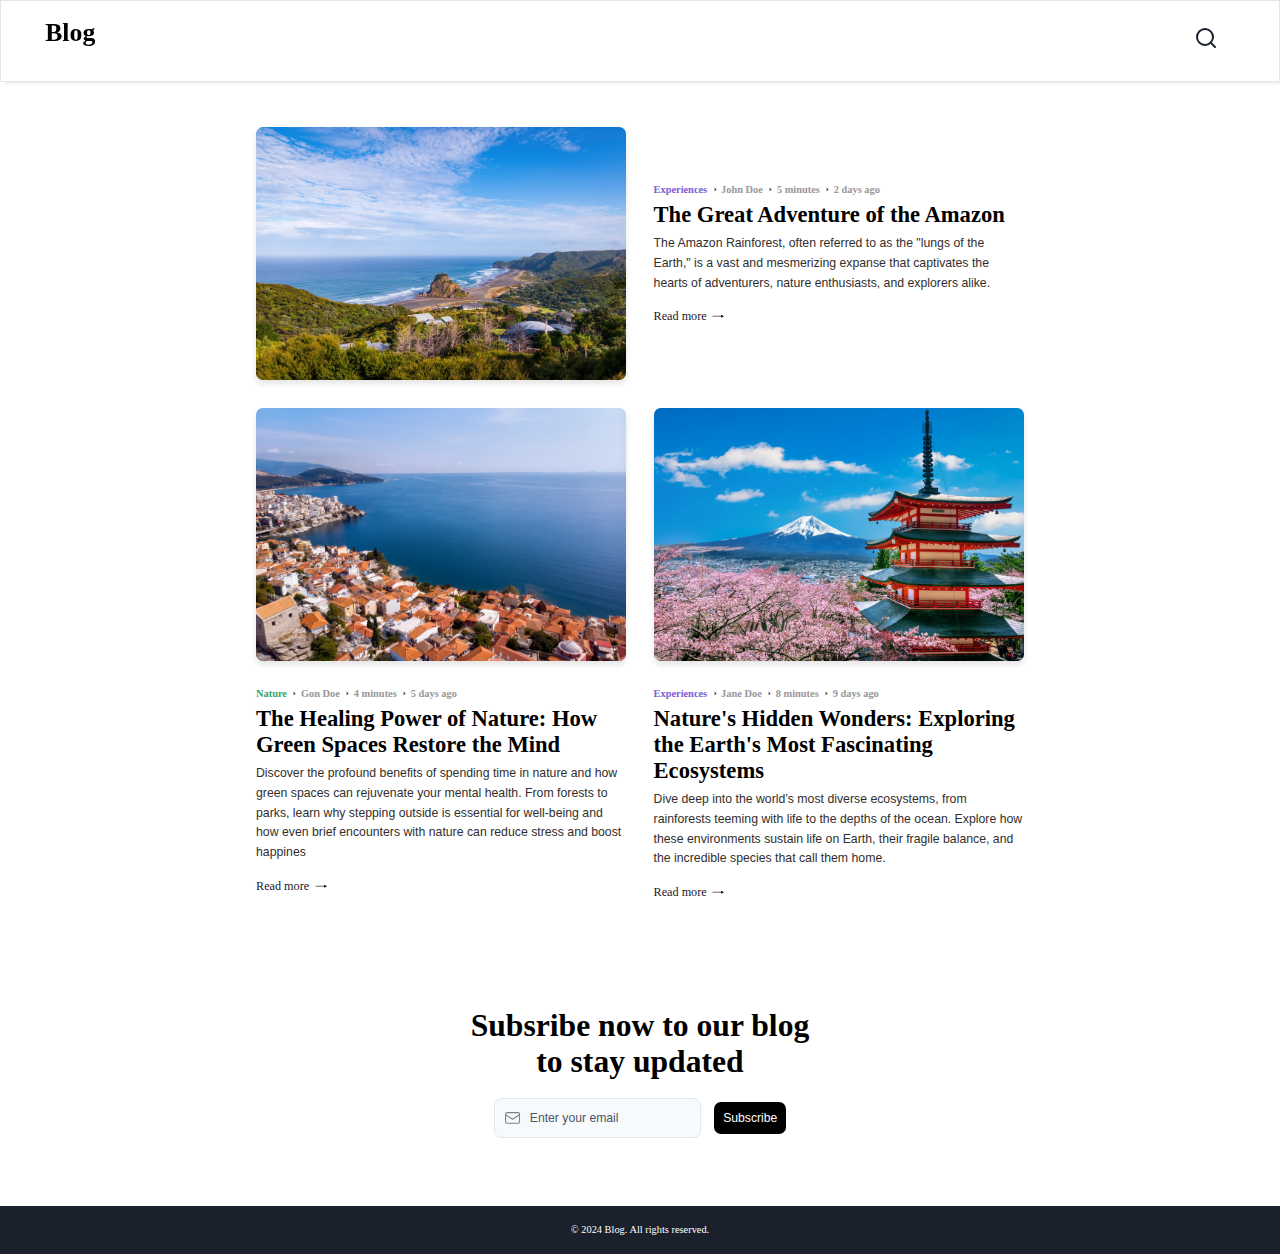
<file: index.html>
<!DOCTYPE html>
<html lang="en">
  <head>
    <meta charset="UTF-8" />
    <meta name="viewport" content="width=device-width, initial-scale=1.0" />
    <meta http-equiv="X-UA-Compatible" content="ie=edge" />
    <title>Blog</title>
    <link rel="stylesheet" href="styles/global.css" />
    <link rel="icon" href="assets/images/favicon.ico" type="image/x-icon" />
  </head>
  <body>
    <!-- Header Start -->
    <header>
      <!-- Mobile Navigation Background -->
      <div class="nav__bg--mobile"></div>

      <!-- Navigation Toggle Checkbox -->
      <input
        type="checkbox"
        class="header__checkbox"
        id="nav-toggle"
        onchange="playAudio()"
      />

      <!-- Navigation Toggle Button -->
      <label for="nav-toggle" class="header__btn">
        <span class="header__icon">&nbsp;</span>
      </label>

      <!-- Overlay Filter -->
      <div class="filter" onclick="unCheckMenu()"></div>

      <!-- Logo -->
      <a href="index.html" class="typo-logo logo">Blog</a>

      <!-- Navigation Menu -->
      <nav class="nav">
        <ul class="nav__list" role="list">
          <li class="nav__item">
            <a href="" class="text-link nav__link" onclick="unCheckMenu()">
              <svg
                xmlns="http://www.w3.org/2000/svg"
                width="24"
                height="24"
                fill="none"
                stroke="currentColor"
                stroke-width="2"
                stroke-linecap="round"
                stroke-linejoin="round"
                class="feather feather-search"
              >
                <circle cx="11" cy="11" r="8"></circle>
                <line x1="21" y1="21" x2="16.65" y2="16.65"></line></svg
            ></a>
          </li>
        </ul>
      </nav>
    </header>
    <!-- Header End -->

    <!-- Main Content Start -->
    <main>
      <!-- Home Section -->
      <div class="home">
        <section class="posts">
          <!-- Blog Cards Container -->
          <div class="blog__cards">
            <!-- Full-width Blog Card -->
            <figure class="blog__full">
              <img
                src="assets/images/post-1.webp"
                alt="Image 1"
                class="blog__image"
              />
              <div class="blog__card--info">
                <!-- Category List -->
                <ol class="category__list">
                  <li class="category__item">
                    <span class="category__link text-small-600 text-purple">
                      Experiences
                    </span>
                  </li>
                  <li class="category__item">
                    <div class="category__item">
                      <svg
                        class="icon-arrow"
                        viewBox="0 0 24 24"
                        fill="none"
                        stroke="currentColor"
                      >
                        <polyline points="9 18 15 12 9 6"></polyline>
                      </svg>
                      <span class="category__link text-small-600"
                        >John Doe</span
                      >
                    </div>
                  </li>
                  <li class="category__item">
                    <div class="category__item">
                      <svg
                        class="icon-arrow"
                        viewBox="0 0 24 24"
                        fill="none"
                        stroke="currentColor"
                      >
                        <polyline points="9 18 15 12 9 6"></polyline>
                      </svg>
                      <span class="category__link text-small-600"
                        >5 minutes</span
                      >
                    </div>
                  </li>
                  <li class="category__item">
                    <div class="category__item">
                      <svg
                        class="icon-arrow"
                        viewBox="0 0 24 24"
                        fill="none"
                        stroke="currentColor"
                      >
                        <polyline points="9 18 15 12 9 6"></polyline>
                      </svg>
                      <span class="category__link text-small-600"
                        >2 days ago</span
                      >
                    </div>
                  </li>
                </ol>
                <!-- Category List End -->

                <!-- Blog Title -->
                <figcaption class="title">
                  The Great Adventure of the Amazon
                </figcaption>

                <!-- Blog Description -->
                <p class="text-description text-gray">
                  The Amazon Rainforest, often referred to as the "lungs of the
                  Earth," is a vast and mesmerizing expanse that captivates the
                  hearts of adventurers, nature enthusiasts, and explorers
                  alike.
                </p>

                <!-- Read More Button -->
                <a href="static/blog.html" class="read__btn text-link"
                  >Read more
                  <svg
                    class="icon-arrow-2"
                    width="100"
                    height="50"
                    viewBox="0 0 100 50"
                    xmlns="http://www.w3.org/2000/svg"
                  >
                    <line
                      x1="10"
                      y1="25"
                      x2="70"
                      y2="25"
                      stroke="black"
                      stroke-width="4"
                    />
                    <polygon points="70,15 90,25 70,35" fill="black" />
                  </svg>
                </a>
              </div>
            </figure>

            <!-- Mini Blog Card 1 -->
            <figure class="blog__mini--1">
              <img
                src="assets/images/post-2.webp"
                alt="Image 2"
                class="blog__image"
              />
              <div class="blog__card--info">
                <!-- Category List -->
                <ol class="category__list">
                  <li class="category__item">
                    <span class="category__link text-small-600 text-green">
                      Nature
                    </span>
                  </li>
                  <li class="category__item">
                    <div class="category__item">
                      <svg
                        class="icon-arrow"
                        viewBox="0 0 24 24"
                        fill="none"
                        stroke="currentColor"
                      >
                        <polyline points="9 18 15 12 9 6"></polyline>
                      </svg>
                      <span class="category__link text-small-600">Gon Doe</span>
                    </div>
                  </li>
                  <li class="category__item">
                    <div class="category__item">
                      <svg
                        class="icon-arrow"
                        viewBox="0 0 24 24"
                        fill="none"
                        stroke="currentColor"
                      >
                        <polyline points="9 18 15 12 9 6"></polyline>
                      </svg>
                      <span class="category__link text-small-600"
                        >4 minutes</span
                      >
                    </div>
                  </li>
                  <li class="category__item">
                    <div class="category__item">
                      <svg
                        class="icon-arrow"
                        viewBox="0 0 24 24"
                        fill="none"
                        stroke="currentColor"
                      >
                        <polyline points="9 18 15 12 9 6"></polyline>
                      </svg>
                      <span class="category__link text-small-600"
                        >5 days ago</span
                      >
                    </div>
                  </li>
                </ol>
                <!-- Category List End -->

                <!-- Blog Title -->
                <figcaption class="title">
                  The Healing Power of Nature: How Green Spaces Restore the Mind
                </figcaption>

                <!-- Blog Description -->
                <p class="text-description text-gray">
                  Discover the profound benefits of spending time in nature and
                  how green spaces can rejuvenate your mental health. From
                  forests to parks, learn why stepping outside is essential for
                  well-being and how even brief encounters with nature can
                  reduce stress and boost happines
                </p>

                <!-- Read More Button -->
                <a href="static/blog.html" class="read__btn text-link">
                  Read more
                  <svg
                    class="icon-arrow-2"
                    width="100"
                    height="50"
                    viewBox="0 0 100 50"
                    xmlns="http://www.w3.org/2000/svg"
                  >
                    <line
                      x1="10"
                      y1="25"
                      x2="70"
                      y2="25"
                      stroke="black"
                      stroke-width="4"
                    />
                    <polygon points="70,15 90,25 70,35" fill="black" />
                  </svg>
                </a>
              </div>
            </figure>

            <!-- Mini Blog Card 2 -->
            <figure class="blog__mini--2">
              <img
                src="assets/images/post-3.webp"
                alt="Image 3"
                class="blog__image"
              />
              <div class="blog__card--info">
                <!-- Category List -->
                <ol class="category__list">
                  <li class="category__item">
                    <span class="category__link text-small-600 text-purple">
                      Experiences
                    </span>
                  </li>
                  <li class="category__item">
                    <div class="category__item">
                      <svg
                        class="icon-arrow"
                        viewBox="0 0 24 24"
                        fill="none"
                        stroke="currentColor"
                      >
                        <polyline points="9 18 15 12 9 6"></polyline>
                      </svg>
                      <span class="category__link text-small-600"
                        >Jane Doe</span
                      >
                    </div>
                  </li>
                  <li class="category__item">
                    <div class="category__item">
                      <svg
                        class="icon-arrow"
                        viewBox="0 0 24 24"
                        fill="none"
                        stroke="currentColor"
                      >
                        <polyline points="9 18 15 12 9 6"></polyline>
                      </svg>
                      <span class="category__link text-small-600"
                        >8 minutes</span
                      >
                    </div>
                  </li>
                  <li class="category__item">
                    <div class="category__item">
                      <svg
                        class="icon-arrow"
                        viewBox="0 0 24 24"
                        fill="none"
                        stroke="currentColor"
                      >
                        <polyline points="9 18 15 12 9 6"></polyline>
                      </svg>
                      <span class="category__link text-small-600"
                        >9 days ago</span
                      >
                    </div>
                  </li>
                </ol>
                <!-- Category List End -->

                <!-- Blog Title -->
                <figcaption class="title">
                  Nature's Hidden Wonders: Exploring the Earth's Most
                  Fascinating Ecosystems
                </figcaption>

                <!-- Blog Description -->
                <p class="text-description text-gray">
                  Dive deep into the world’s most diverse ecosystems, from
                  rainforests teeming with life to the depths of the ocean.
                  Explore how these environments sustain life on Earth, their
                  fragile balance, and the incredible species that call them
                  home.
                </p>

                <!-- Read More Button -->
                <a href="static/blog.html" class="read__btn text-link">
                  Read more
                  <svg
                    class="icon-arrow-2"
                    width="100"
                    height="50"
                    viewBox="0 0 100 50"
                    xmlns="http://www.w3.org/2000/svg"
                  >
                    <line
                      x1="10"
                      y1="25"
                      x2="70"
                      y2="25"
                      stroke="black"
                      stroke-width="4"
                    />
                    <polygon points="70,15 90,25 70,35" fill="black" />
                  </svg>
                </a>
              </div>
            </figure>
          </div>
        </section>
        <!--Subscribe Form-->
        <section class="subscribe">
          <h1 class="title-lg">
            Subsribe now to our blog <br />
            to stay updated
          </h1>
          <form action="POST" class="form">
            <div class="form__inputbox">
              <!-- Mail icon (instead of react-icons, use SVG or a font icon library) -->
              <svg
                xmlns="http://www.w3.org/2000/svg"
                fill="none"
                viewBox="0 0 24 24"
                stroke-width="1.5"
                stroke="currentColor"
                class="icon"
                width="24"
                height="24"
              >
                <path
                  stroke-linecap="round"
                  stroke-linejoin="round"
                  d="M21.75 7.5v9.75A2.25 2.25 0 0119.5 19.5H4.5a2.25 2.25 0 01-2.25-2.25V7.5m19.5 0v-.75a2.25 2.25 0 00-2.25-2.25H4.5a2.25 2.25 0 00-2.25 2.25v.75m19.5 0l-9.75 6.375L2.25 7.5"
                />
              </svg>

              <!-- Input field -->
              <input
                type="email"
                id="newsEmail"
                placeholder="Enter your email"
                class="form__input text-link"
                required
              />
            </div>

            <!-- Submit button -->
            <button type="submit" class="form__btn text-link">Subscribe</button>
          </form>
        </section>
      </div>
    </main>
    <!-- Main Content End -->

    <!-- Footer Start -->
    <footer>
      <p class="text-small">© 2024 Blog. All rights reserved.</p>
    </footer>
    <!-- Footer End -->

    <audio id="audioPlayer">
      <source src="assets/audio/audio.mp3" type="audio/mp3" />

      Your browser does not support the audio tag.
    </audio>
    <!-- JavaScript -->
    <script src="assets/scripts/script.js"></script>
  </body>
</html>
</file>
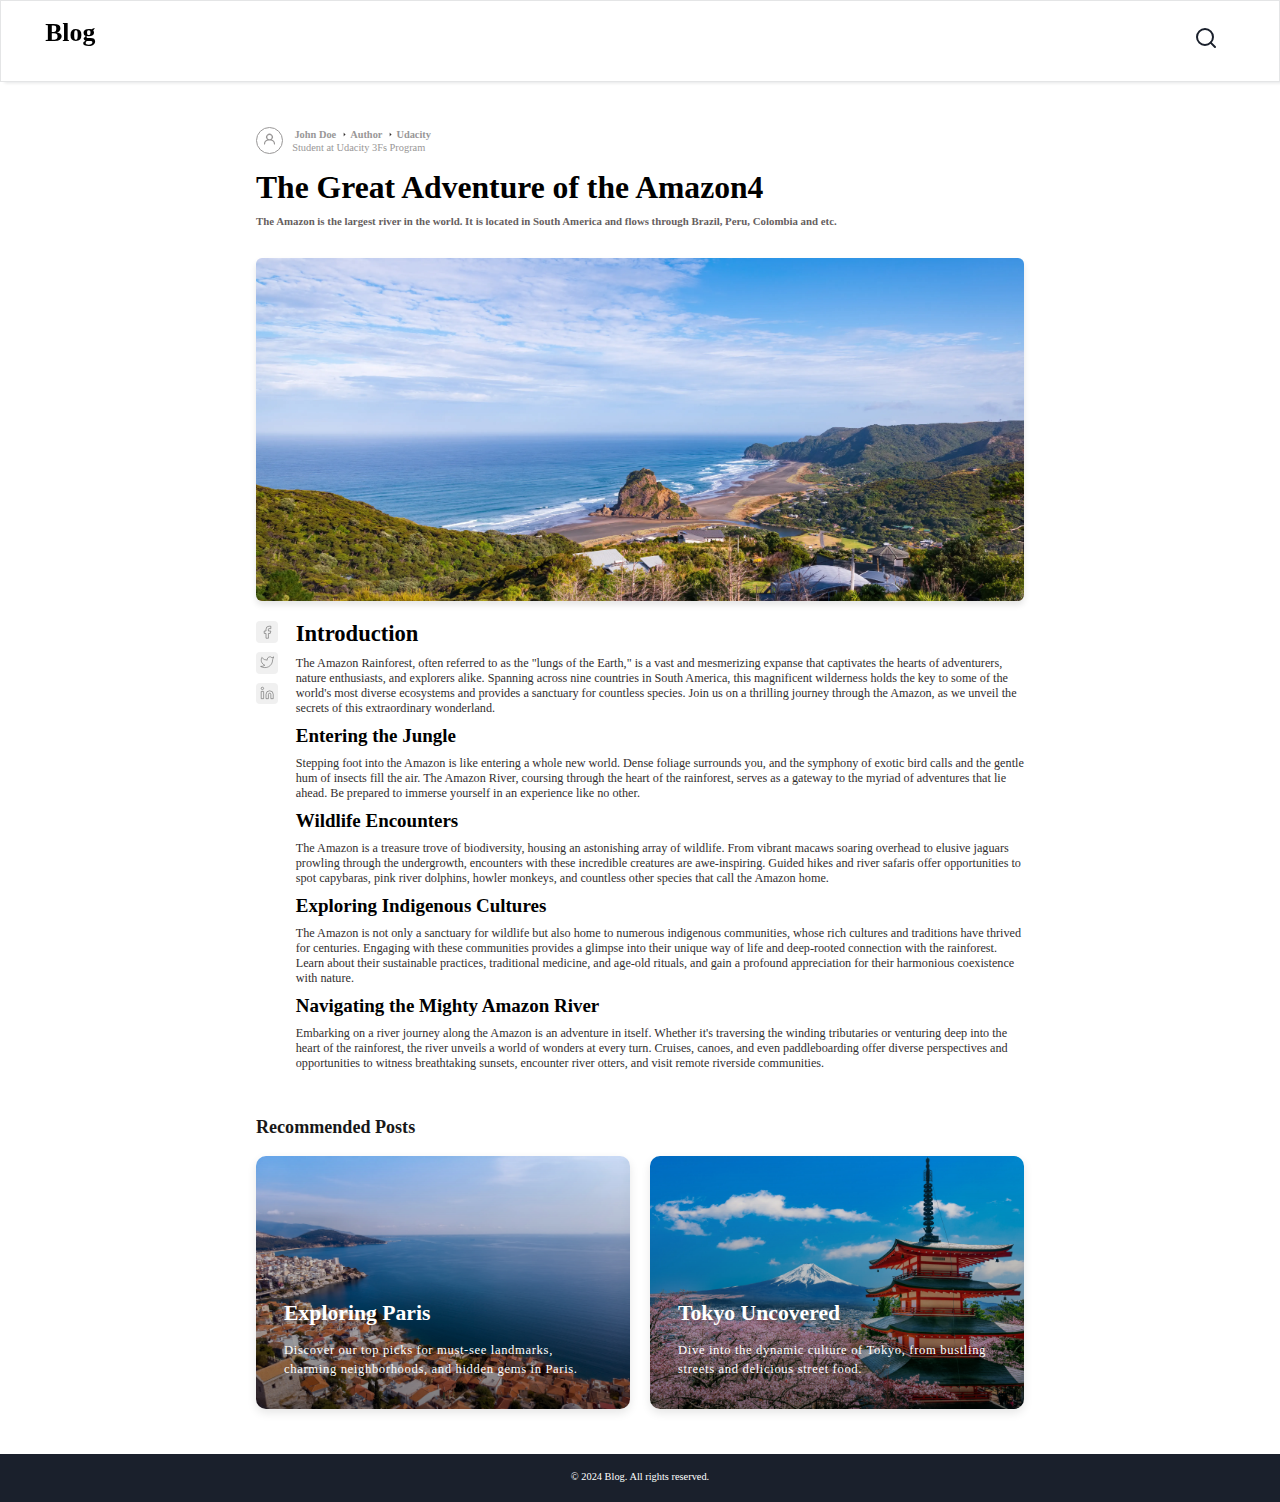
<file: static/blog.html>
<!DOCTYPE html>
<html lang="en">
  <head>
    <meta charset="UTF-8" />
    <meta name="viewport" content="width=device-width, initial-scale=1.0" />
    <meta http-equiv="X-UA-Compatible" content="ie=edge" />
    <title>Blog</title>
    <link rel="stylesheet" href="../styles/global.css" />
    <link rel="icon" href="assets/images/favicon.ico" type="image/x-icon" />
  </head>
  <body>
    <!-- Header Start -->
    <!-- Header Start -->
    <header>
      <!-- Mobile Navigation Background -->
      <div class="nav__bg--mobile"></div>

      <!-- Navigation Toggle Checkbox -->
      <input
        type="checkbox"
        class="header__checkbox"
        id="nav-toggle"
        onchange="playAudio()"
      />

      <!-- Navigation Toggle Button -->
      <label for="nav-toggle" class="header__btn">
        <span class="header__icon">&nbsp;</span>
      </label>

      <!-- Overlay Filter -->
      <div class="filter" onclick="unCheckMenu()"></div>

      <!-- Logo -->
      <a href="../index.html" class="typo-logo logo">Blog</a>

      <!-- Navigation Menu -->
      <nav class="nav">
        <ul class="nav__list" role="list">
          <li class="nav__item">
            <a href="" class="text-link nav__link" onclick="unCheckMenu()">
              <svg
                xmlns="http://www.w3.org/2000/svg"
                width="24"
                height="24"
                fill="none"
                stroke="currentColor"
                stroke-width="2"
                stroke-linecap="round"
                stroke-linejoin="round"
                class="feather feather-search"
              >
                <circle cx="11" cy="11" r="8"></circle>
                <line x1="21" y1="21" x2="16.65" y2="16.65"></line></svg
            ></a>
          </li>
        </ul>
      </nav>
    </header>
    <!-- Header End -->

    <!-- Main Content Start -->
    <main>
      <div class="full-post">
        <!-- Blog Post Start -->
        <article class="post">
          <header class="post__header">
            <!-- Category List -->
            <div class="category__list category__user mb-10">
              <div class="category__item category__image">
                <img
                  src="../assets/images/user.svg"
                  alt="user image"
                  class="user-image"
                />
              </div>
              <div class="category__item">
                <span class="category__link text-small-600">John Doe</span>
              </div>
              <div class="category__item">
                <div class="category__item">
                  <svg
                    class="icon-arrow"
                    viewBox="0 0 24 24"
                    fill="none"
                    stroke="currentColor"
                  >
                    <polyline points="9 18 15 12 9 6"></polyline>
                  </svg>
                  <span class="category__link text-small-600">Author</span>
                </div>
              </div>
              <div class="category__item">
                <div class="category__item">
                  <svg
                    class="icon-arrow"
                    viewBox="0 0 24 24"
                    fill="none"
                    stroke="currentColor"
                  >
                    <polyline points="9 18 15 12 9 6"></polyline>
                  </svg>
                  <span class="category__link text-small-600">Udacity</span>
                </div>
              </div>

              <p class="bio text-small">Student at Udacity 3Fs Program</p>
            </div>

            <!-- Category List End -->
            <h1 class="title-lg">The Great Adventure of the Amazon4</h1>
            <p class="text-md-600 text-gray-light">
              The Amazon is the largest river in the world. It is located in
              South America and flows through Brazil, Peru, Colombia and etc.
            </p>
          </header>
          <!--Blog Image -->
          <img
            src="../assets/images/post-1.webp"
            alt="Aerial view of Amazon river winding through the rainforest"
            class="post__image"
          />

          <!--Blog Content-->
          <section class="post__content">
            <!--Socials-->
            <div class="social-icons">
              <a href="#" class="social-icon">
                <svg viewBox="0 0 24 24" xmlns="http://www.w3.org/2000/svg">
                  <path
                    d="M18 2h-3a5 5 0 00-5 5v3H7v4h3v8h4v-8h3l1-4h-4V7a1 1 0 011-1h3z"
                  />
                </svg>
              </a>
              <a href="#" class="social-icon">
                <svg viewBox="0 0 24 24" xmlns="http://www.w3.org/2000/svg">
                  <path
                    d="M23 3a10.9 10.9 0 01-3.14 1.53 4.48 4.48 0 00-7.86 3v1A10.66 10.66 0 013 4s-4 9 5 13a11.64 11.64 0 01-7 2c9 5 20 0 20-11.5a4.5 4.5 0 00-.08-.83A7.72 7.72 0 0023 3z"
                  />
                </svg>
              </a>
              <a href="#" class="social-icon">
                <svg viewBox="0 0 24 24" xmlns="http://www.w3.org/2000/svg">
                  <path
                    d="M16 8a6 6 0 016 6v7h-4v-7a2 2 0 00-2-2 2 2 0 00-2 2v7h-4v-7a6 6 0 016-6zM2 9h4v12H2z"
                  />
                  <circle cx="4" cy="4" r="2" />
                </svg>
              </a>
            </div>
            <!--Socials end-->

            <div class="post__content--container">
              <!--Post Beef start-->
              <h2 class="post__section-title-1">Introduction</h2>
              <p class="post__text text-gray">
                The Amazon Rainforest, often referred to as the "lungs of the
                Earth," is a vast and mesmerizing expanse that captivates the
                hearts of adventurers, nature enthusiasts, and explorers alike.
                Spanning across nine countries in South America, this
                magnificent wilderness holds the key to some of the world's most
                diverse ecosystems and provides a sanctuary for countless
                species. Join us on a thrilling journey through the Amazon, as
                we unveil the secrets of this extraordinary wonderland.
              </p>

              <h2 class="post__section-title-2">Entering the Jungle</h2>
              <p class="post__text text-gray">
                Stepping foot into the Amazon is like entering a whole new
                world. Dense foliage surrounds you, and the symphony of exotic
                bird calls and the gentle hum of insects fill the air. The
                Amazon River, coursing through the heart of the rainforest,
                serves as a gateway to the myriad of adventures that lie ahead.
                Be prepared to immerse yourself in an experience like no other.
              </p>

              <h2 class="post__section-title-2">Wildlife Encounters</h2>
              <p class="post__text text-gray">
                The Amazon is a treasure trove of biodiversity, housing an
                astonishing array of wildlife. From vibrant macaws soaring
                overhead to elusive jaguars prowling through the undergrowth,
                encounters with these incredible creatures are awe-inspiring.
                Guided hikes and river safaris offer opportunities to spot
                capybaras, pink river dolphins, howler monkeys, and countless
                other species that call the Amazon home.
              </p>

              <h2 class="post__section-title-2">
                Exploring Indigenous Cultures
              </h2>
              <p class="post__text text-gray">
                The Amazon is not only a sanctuary for wildlife but also home to
                numerous indigenous communities, whose rich cultures and
                traditions have thrived for centuries. Engaging with these
                communities provides a glimpse into their unique way of life and
                deep-rooted connection with the rainforest. Learn about their
                sustainable practices, traditional medicine, and age-old
                rituals, and gain a profound appreciation for their harmonious
                coexistence with nature.
              </p>

              <h2 class="post__section-title-2">
                Navigating the Mighty Amazon River
              </h2>
              <p class="post__text text-gray">
                Embarking on a river journey along the Amazon is an adventure in
                itself. Whether it's traversing the winding tributaries or
                venturing deep into the heart of the rainforest, the river
                unveils a world of wonders at every turn. Cruises, canoes, and
                even paddleboarding offer diverse perspectives and opportunities
                to witness breathtaking sunsets, encounter river otters, and
                visit remote riverside communities.
              </p>
              <!--Post Beef end-->
            </div>
          </section>
        </article>

        <!--Recommended blogs-->

        <section class="recommended">
          <h2 class="recommended__title">Recommended Posts</h2>
          <div class="recommended__list">
            <figure class="recommended__figure--1">
              <h3 class="recommended__figure--title">Exploring Paris</h3>
              <p class="recommended__figure--desc">
                Discover our top picks for must-see landmarks, charming
                neighborhoods, and hidden gems in Paris.
              </p>
            </figure>

            <figure class="recommended__figure--2">
              <h3 class="recommended__figure--title">Tokyo Uncovered</h3>
              <p class="recommended__figure--desc">
                Dive into the dynamic culture of Tokyo, from bustling streets
                and delicious street food.
              </p>
            </figure>
          </div>
        </section>
      </div>
      <!--Recommended blogs end-->
    </main>
    <!-- Main Content End -->

    <!-- Footer Start -->
    <footer>
      <p class="text-small">© 2024 Blog. All rights reserved.</p>
    </footer>
    <!-- Footer End -->

    <audio id="audioPlayer">
      <source src="../assets/audio/audio.mp3" type="audio/mp3" />

      Your browser does not support the audio tag.
    </audio>
    <!-- JavaScript -->
    <script src="../assets/scripts/script.js"></script>
  </body>
</html>
</file>
<file: styles/global.css>
@import url("base/typography.css");
@import url("base/variables.css");
@import url("base/utils.css");

@import url("layout/header/header.css");
@import url("layout/header/ham-menu.css");
@import url("layout/footer.css");

@import url("pages/home.css");
@import url("pages/post.css");

@import url("components/home/blog_card.css");
@import url("components/home/blog_card_full.css");
@import url("components/home/blog_card_mini.css");
@import url("components/home/subscribe.css");
@import url("components/blog/card.css");
@import url("components/categories.css");
@import url("components/btns.css");
@import url("components/socials.css");

*,
*::before,
*::after {
  margin: 0;
  padding: 0;
  box-sizing: inherit;
}

html {
  box-sizing: border-box;
  font-size: 65.5%;
  scroll-behavior: smooth;
  font-family: "Trebuchet MS", serif, Helvetica, sans-serif;

  @media screen and (max-width: 250em) {
    font-size: 130%;
  }

  @media screen and (max-width: 187.5em) {
    font-size: 120%;
  }

  @media screen and (max-width: 168.75em) {
    font-size: 110%;
  }

  @media screen and (max-width: 154.8125em) {
    font-size: 100%;
  }

  @media screen and (max-width: 141.25em) {
    font-size: 90%;
  }

  @media screen and (max-width: 141.25em) {
    font-size: 90%;
  }

  @media screen and (max-width: 125.25em) {
    font-size: 80%;
  }

  @media screen and (max-width: 113.75em) {
    font-size: 70%;
  }

  @media screen and (max-width: 100em) {
    font-size: 62.5%;
  }

  @media screen and (max-width: 90.625em) {
    font-size: 56.5%;
  }
}

body {
  width: 100%;
  height: 100vh;
  display: flex;
  flex-direction: column;
}

main {
  width: 100%;

  container-type: inline-size;
  container-name: main;

  @container main (max-width: 850px) {
    .home {
      padding: 2rem 0;
      width: 90%;
    }

    .full-post {
      padding: 2rem 0;
      width: 90%;
    }

    .title-lg {
      font-size: 3rem;
    }
  }
}

a {
  text-decoration: none;
  color: inherit;
  cursor: pointer;
  transition: color 0.25s;
}

a:hover {
  color: var(--gray);
}

p,
h1,
h2,
h3,
h4,
h5,
h6 {
  overflow-wrap: break-word;
}

img,
video,
canvas,
svg {
  max-width: 100%;
}

ul {
  list-style: none;
}

button {
  border: none;
  outline: none;
  background-color: inherit;
}
</file>
